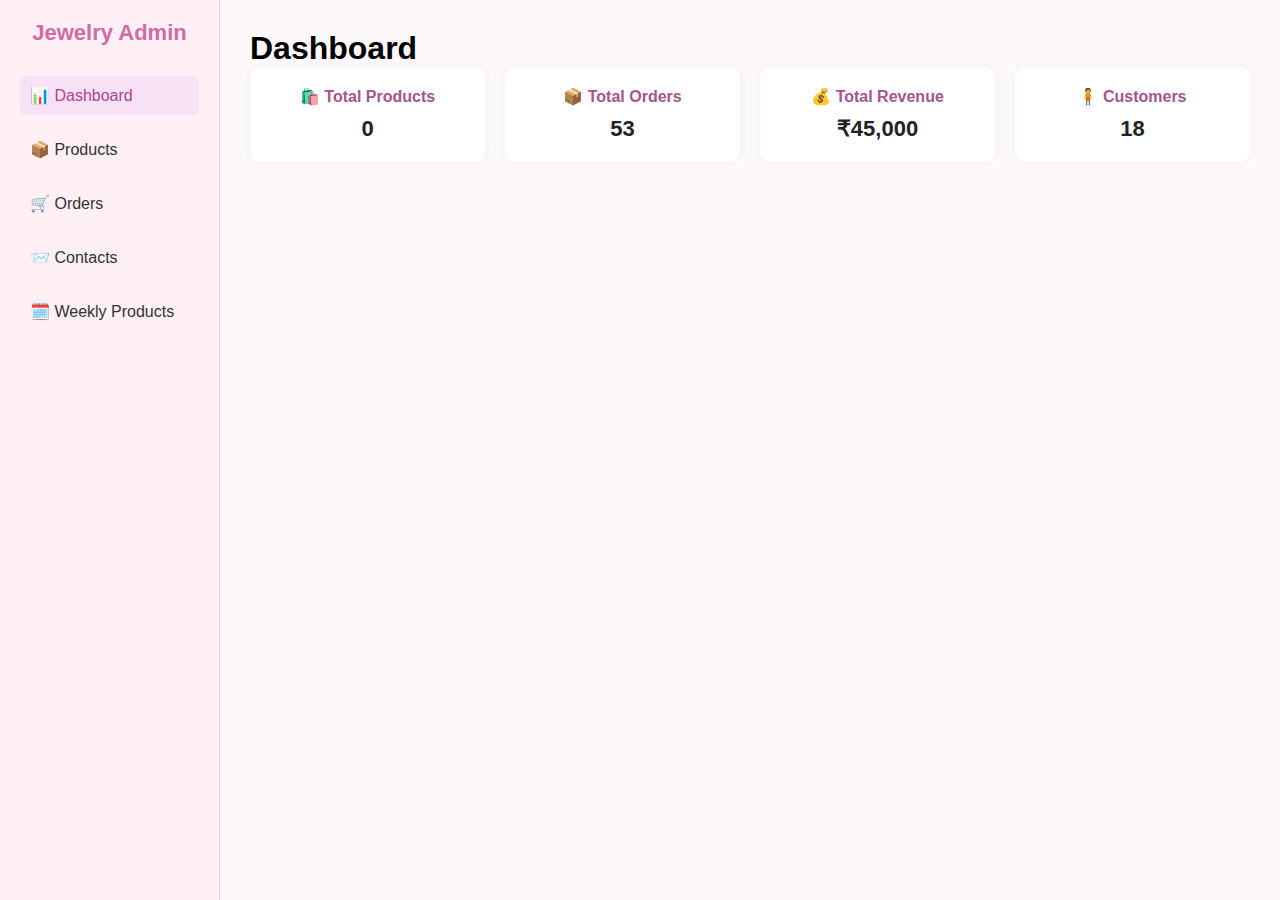
<file: Frontend/admin.html>
<!DOCTYPE html>
<html lang="en">
<head>
  <meta charset="UTF-8" />
  <meta name="viewport" content="width=device-width, initial-scale=1.0"/>
  <title>Jewelry Admin Panel</title>
    <link rel="stylesheet" href="admin.css" />

</head>
<body>
  <!-- Sidebar -->
  <div class="sidebar">
    <h2>Jewelry Admin</h2>
    <div class="nav-item active" data-section="dashboard">📊 Dashboard</div>
    <div class="nav-item" data-section="products">📦 Products</div>
    <div class="nav-item" data-section="orders">🛒 Orders</div>
    <div class="nav-item" data-section="contacts">📨 Contacts</div>
    <div class="nav-item" data-section="weekly-products">🗓️ Weekly Products</div>


  </div>

  <!-- Main Content -->
  <div class="main">
    
    <!-- Dashboard -->
    <div class="section active" id="dashboard">
      <h1>Dashboard</h1>
      <div class="cards">
        <div class="card">
          <h3>🛍️ Total Products</h3>
          <p id="total-products">0</p>
        </div>
        <div class="card">
          <h3>📦 Total Orders</h3>
          <p>53</p>
        </div>
        <div class="card">
          <h3>💰 Total Revenue</h3>
          <p>₹45,000</p>
        </div>
        <div class="card">
          <h3>🧍 Customers</h3>
          <p>18</p>
        </div>
      </div>
    </div>

    <!-- Products -->
    <div class="section" id="products">
      <h1>All Products</h1>
      <table id="product-table">
        <thead>
          <tr>
            <th>Title</th>
            <th>Price</th>
            <th>Category</th>
            <th>Image</th>
            <th>Description</th>

            <th>Edit</th>
            <th>Delete</th>
          </tr>
        </thead>
        <tbody>
          <!-- Products will be added here -->
        </tbody>
      </table>

      <h2>Add New Product</h2>
      <div id="product-form">
        <div class="form-group">
          <label>Title</label>
          <input type="text" id="title" />
        </div>
        <div class="form-group">
  <label>Description</label>
  <textarea id="description" rows="3"  placeholder="Enter product details"></textarea>
</div>

        <div class="form-group">
          <label>Price</label>
          <input type="number" id="price" />
        </div>
         <div class="form-group">
  <label>Original Price</label>
  <input type="number" id="original-price" />
</div>
        <div class="form-group">
          <label>Category</label>
          <select id="category">
            <option value="Ring">Rings</option>
            <option value="Necklace">Necklace</option>
            <option value="Earring">Earrings</option>
            <option value="Charm">Charm</option>
            <option value="Bracelet">Bracelet</option>

          </select>
        </div>
        <div class="form-group">
  <label>Select Image</label>
  <input type="file" id="imageFile" accept="image/*" multiple/>
</div>
 <div class="form-group">
          <label>Size</label>
          <select id="size" multiple>
            <option value="16">16</option>
            <option value="18">18</option>
            <option value="20">20</option>
             <option value="22">22</option>
             <option value="24">24</option>
          </select>
        </div>
<button onclick="addProductToDB()">Add Product</button>
      </div>
    </div>

   <!-- Orders -->
    <div class="section" id="orders">
      <h1>Customer Orders</h1>

      <!-- ✅ Filter Toolbar -->
      <!-- ✅ Filter Toolbar -->
      <div class="toolbar">
        <label for="status-filter"><strong>Filter by status:</strong></label>
        <select id="status-filter" onchange="fetchOrders(this.value)">
          <option value="">All</option>
          <option value="Pending">Pending</option>
          <option value="Shipped">Shipped</option>
        </select>
      </div>


      <table class="table">
        <thead>
          <tr>
            <th>Name</th>
            <th>Email</th>
            <th>Total</th>
            <th>Date</th>
            <th>Status</th>
            <th style="min-width:140px;">Actions</th>
          </tr>
        </thead>
        <tbody id="orders-body">
          <!-- Orders will be dynamically added here -->
        </tbody>
      </table>

      <!-- Order Details Section -->
      <div id="order-details" class="order-details" style="display: none;">
        <h3>Order Details</h3>
        <p id="shipping-info"></p>
        <ul id="items-list"></ul>
        <button id="mark-shipped-btn" class="btn success" style="display: none;">Mark as Shipped</button>
      </div>
    </div>
   <div class="section" id="contacts">
  <h1>Contact Submissions</h1>
  <table id="contact-table">
    <thead>
      <tr>
        <th>Full Name</th>
        <th>Email</th>
        <th>Interest</th>
        <th>Message</th>
        <th>Attachment</th>
              <th>Delete</th> <!-- 👈 ADD THIS LINE -->

        
      </tr>
    </thead>
    <tbody></tbody>
  </table>
</div>
<div class="section" id="weekly-products">
  <h1>Weekly Products</h1>
  <table id="weekly-product-table">
    <thead>
      <tr>
        <th>Name</th>
        <th>Price</th>
        <th>Image</th>
        <th>Delete</th>
      </tr>
    </thead>
    <tbody>
      <!-- Products will be added dynamically here -->
    </tbody>
  </table>
  <h2>Add Weekly Product</h2>
  <div class="form-group">
    <label>Name</label>
    <input type="text" id="weekly-name" />
  </div>
  <div class="form-group">
    <label>Price</label>
    <input type="number" id="weekly-price" />
  </div>
  <div class="form-group">
    <label>Image URL</label>
<input type="file" id="weekly-image" accept="image/*" />
  </div>
  <button onclick="addWeeklyProduct()">Add Weekly Product</button>
</div>


  </div>


 <script src="admin.js"></script>

</body>
</html>
</file>
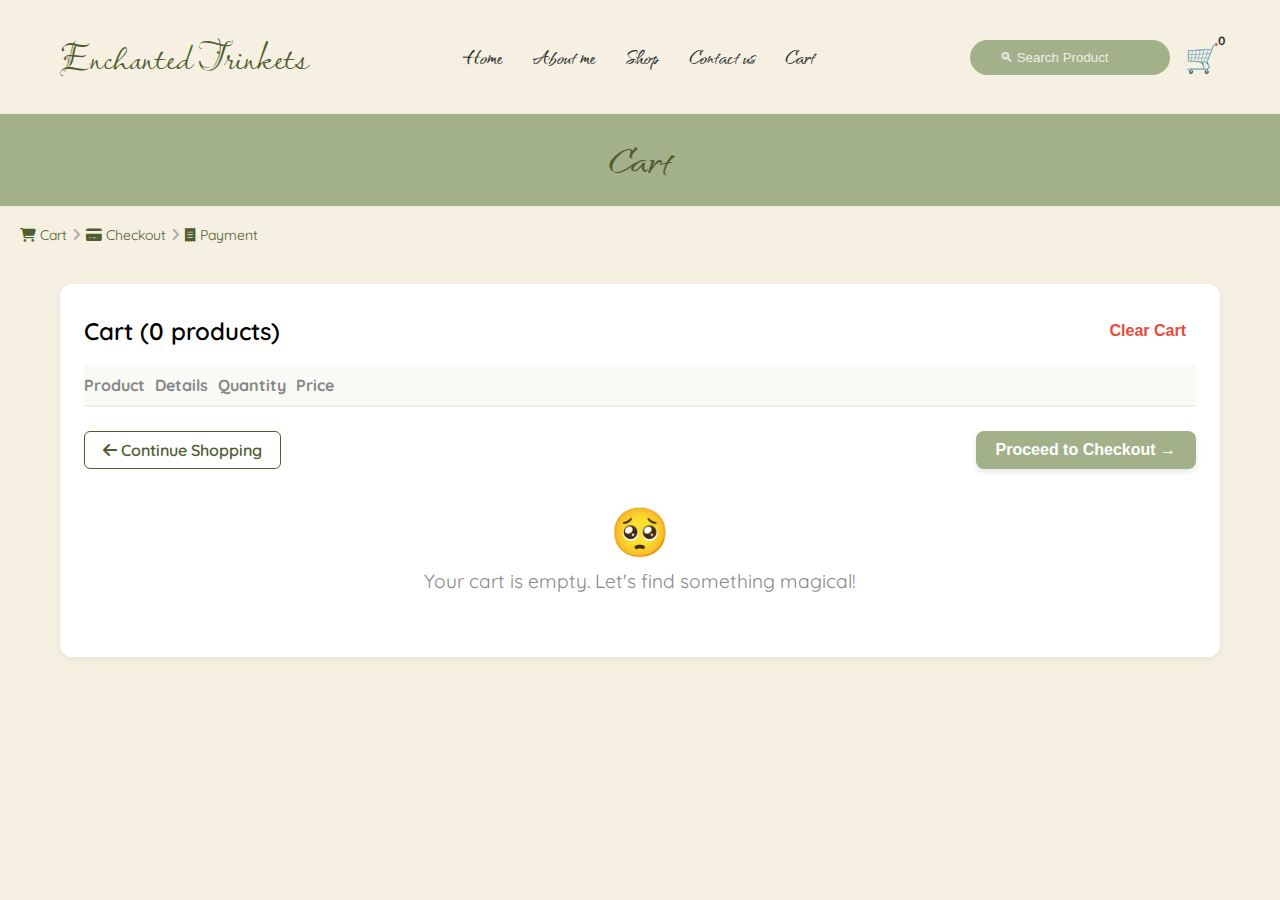
<file: Frontend/cart.html>
<!DOCTYPE html>
<html lang="en">

<head>
  <meta charset="UTF-8" />
  <meta name="viewport" content="width=device-width, initial-scale=1.0" />
  <title>Cart</title>

  <!-- ✅ Google Fonts -->
  <link rel="preconnect" href="https://fonts.googleapis.com" />
  <link rel="preconnect" href="https://fonts.gstatic.com" crossorigin />
  <link
    href="https://fonts.googleapis.com/css2?family=Italianno&family=Lavishly+Yours&family=Qwitcher+Grypen:wght@400;700&family=Quicksand&display=swap"
    rel="stylesheet" />

  <!-- ✅ Font Awesome Icons -->
  <link rel="stylesheet" href="https://cdnjs.cloudflare.com/ajax/libs/font-awesome/6.5.0/css/all.min.css" />

  <!-- ✅ Custom CSS for Cart Page -->
  <link rel="stylesheet" href="cart.css" />
</head>

<body>

  <!-- ✅ Navigation Bar -->
  <nav class="navbar">
    <div class="logo">Enchanted Trinkets</div>

    <ul class="nav-links">
      <li><a href="index.html#hero">Home</a></li>
      <li><a href="index.html#about-section">About me</a></li>
      <li><a href="index.html#shop">Shop</a></li>
      <li><a href="index.html#contact">Contact us</a></li>
      <li><a href="cart.html">Cart</a></li>
    </ul>

    <!-- ✅ Search and Cart Icon -->
    <div class="search">
      <input type="text" id="search-input" class="search-prod" placeholder="🔍︎ Search Product" />
      <div class="cart-icon">🛒<span class="cart-count">0</span></div>
    </div>
  </nav>

  <!-- ✅ Page Heading -->
  <div class="Weekly-texts-necklace">
    <h1>Cart</h1>
  </div>

  <!-- ✅ Breadcrumb Navigation -->
  <div class="breadcrumb">
    <a href="cart.html" class="step active"><i class="fas fa-shopping-cart"></i> Cart</a>
    <span class="step-sep"><i class="fas fa-angle-right"></i></span>

    <a href="#" class="step"><i class="fas fa-credit-card"></i> Checkout</a>
    <span class="step-sep"><i class="fas fa-angle-right"></i></span>

    <a href="#" class="step"><i class="fas fa-receipt"></i> Payment</a>
  </div>

  <!-- ✅ Main Cart Layout -->
  <main class="cart-main">
    <!-- 🛒 Cart Items Section -->
    <section class="cart-items">

      <!-- 🔰 Header: Title + Clear Cart Button -->
      <div class="cart-items-header">
        <h2>Cart (<span id="product-count">0</span> products)</h2>
        <button class="clear-cart">Clear Cart</button>
      </div>

      <!-- 📦 Cart Table Container (Items will be rendered dynamically via JS) -->
      <div class="cart-table">
        <div class="cart-row cart-row-head">
          <div class="product">Product</div>
          <div class="details">Details</div>
          <div class="quantity">Quantity</div>
          <div class="price">Price</div>
          <div></div>
        </div>
        <!-- ⚠️ Product rows will be injected here by JavaScript -->

        <!-- Example Cart Item
        <div class="cart-row">
          <div class="cart-img"><img src="images/Whimsy Wings.png" alt="Whimsi Wings"></div>
          <div class="cart-details">
            <div class="cart-title"><a href="/product/whimsi-wings" class="product-link" target="_blank">Whimsi Wings</a></div>
            <div class="cart-variant">Size: 18"</div>
          </div>
          <div class="cart-qty">
            <button class="qty-btn">-</button>
            <input type="number" value="1" min="1" max="10" readonly>
            <button class="qty-btn">+</button>
          </div>
          <div class="cart-price">Rs. 500</div>
          <div class="cart-remove" title="Remove" onclick="showRemoveToast(this)"><i class="fas fa-times"></i></div>
        </div>
        <div class="cart-row">
          <div class="cart-img"><img src="images/letter.png" alt="Letter"></div>
          <div class="cart-details">
            <div class="cart-title"><a href="/product/letter" class="product-link" target="_blank">Letter</a></div>
            <div class="cart-variant">Size: 16"</div>
          </div>
          <div class="cart-qty">
            <button class="qty-btn">-</button>
            <input type="number" value="1" min="1" max="10" readonly>
            <button class="qty-btn">+</button>
          </div>
          <div class="cart-price">Rs. 500</div>
          <div class="cart-remove" title="Remove" onclick="showRemoveToast(this)"><i class="fas fa-times"></i></div>
        </div> -->

      </div>

      <!-- 🔁 Continue Shopping / Checkout -->
      <div class="cart-actions">
        <a href="products.html" class="continue-shopping">
          <i class="fas fa-arrow-left"></i> Continue Shopping
        </a>

        <button class="checkout-btn">Proceed to Checkout &rarr;</button>
      </div>

      <!-- ⚠️ Message shown when cart is empty -->
      <div class="empty-cart-message" style="display:none; text-align:center; margin:2rem 0;">
        <div style="font-size:3rem;"> 🥺</div>
        <div style="font-size:1.2rem; margin-top:0.5rem;">Your cart is empty. Let's find something magical!</div>
      </div>
    </section>
  </main>

  <!-- ✅ Toast / Spinner (Optional Feedback Components) -->
  <div id="toast" class="toast" style="display:none;">Removed from Cart</div>
  <div id="spinner" class="spinner" style="display:none;"></div>



  <!-- ✅ JavaScript File for Cart Logic -->
  <script src="cart.js"></script>
  <script src="script.js"></script>

</body>

</html>
</file>
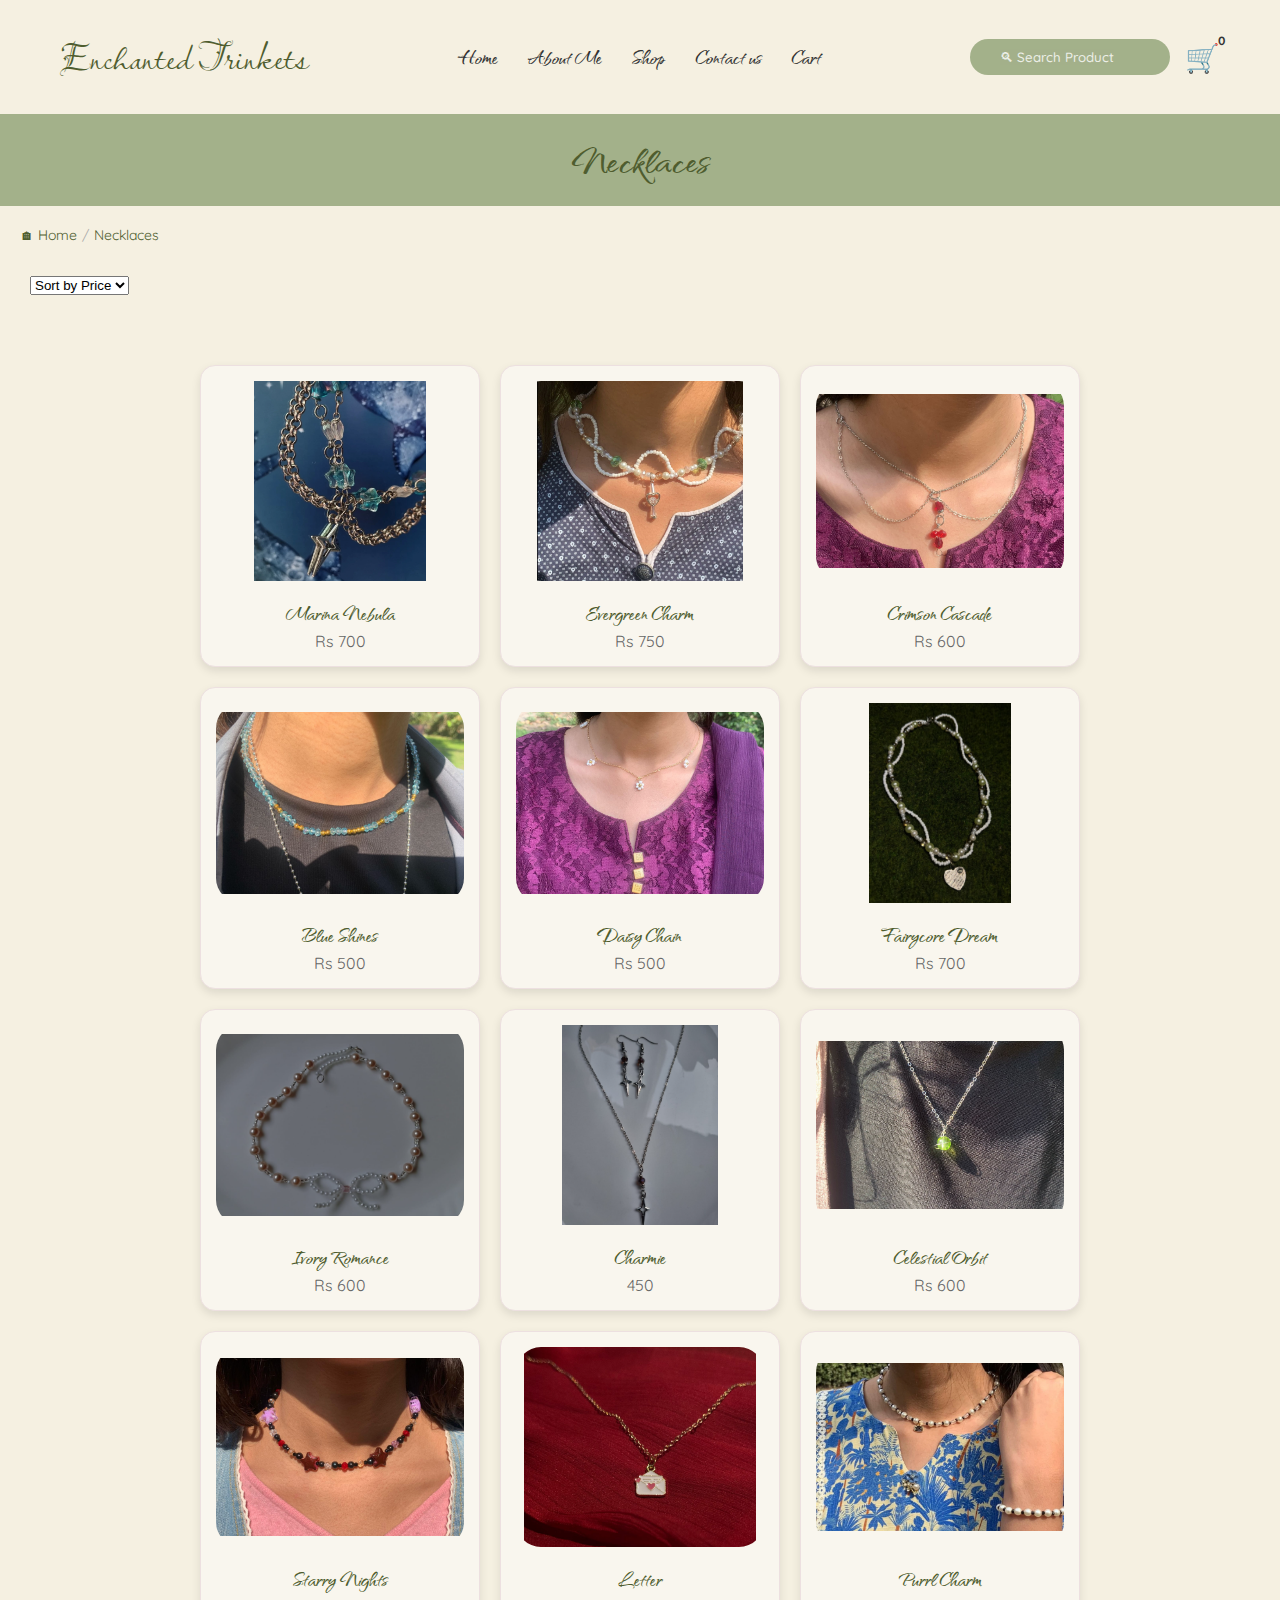
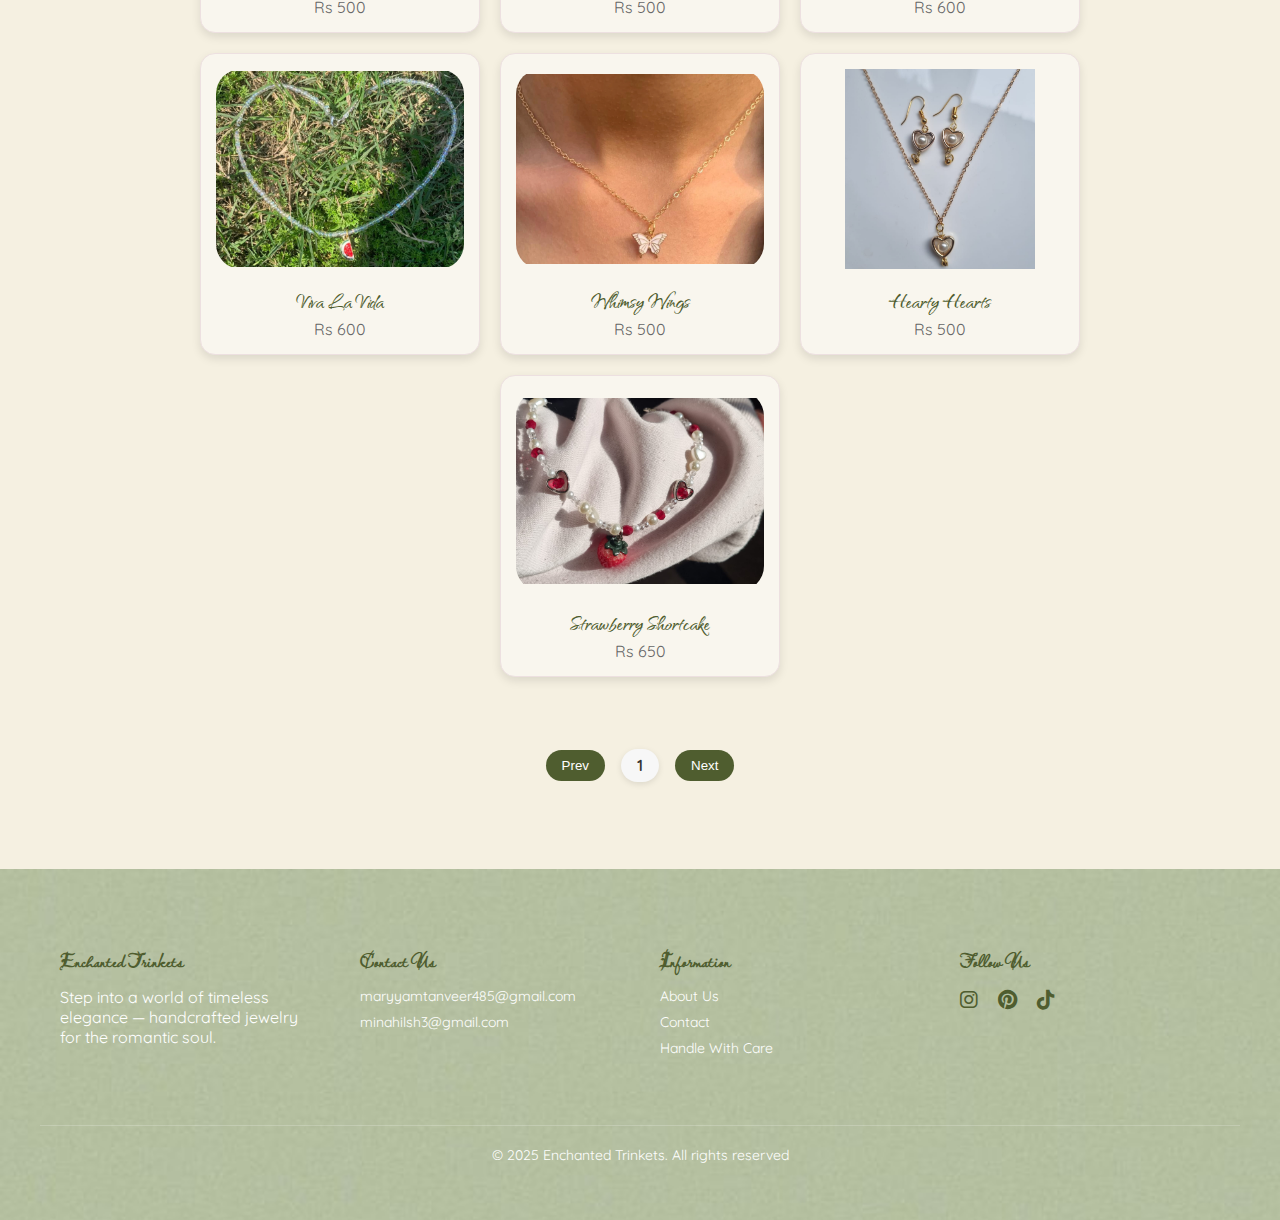
<file: Frontend/products.html>
<!DOCTYPE html>
<html lang="en">
<head>
  <!-- ✅ Meta & Title -->
  <meta charset="UTF-8">
  <meta name="viewport" content="width=device-width, initial-scale=1.0">
  <title>Products</title>

  <!-- ✅ External CSS -->
  <link rel="stylesheet" href="styles.css" />

  <!-- ✅ Google Fonts: Classy & clean combo -->
  <link rel="preconnect" href="https://fonts.googleapis.com">
  <link rel="preconnect" href="https://fonts.gstatic.com" crossorigin>
  <link href="https://fonts.googleapis.com/css2?family=Lavishly+Yours&display=swap" rel="stylesheet">
  <link href="https://fonts.googleapis.com/css2?family=Italianno&family=Lavishly+Yours&display=swap" rel="stylesheet">
  <link href="https://fonts.googleapis.com/css2?family=Italianno&family=Lavishly+Yours&family=Qwitcher+Grypen:wght@400;700&display=swap" rel="stylesheet">
  <link href="https://fonts.googleapis.com/css2?family=Quicksand&display=swap" rel="stylesheet">

  <!-- ✅ Font Awesome Icons -->
  <link rel="stylesheet" href="https://cdnjs.cloudflare.com/ajax/libs/font-awesome/6.5.0/css/all.min.css" />

</head>

<body>
  <!-- ✅ Navigation Bar -->
  <nav class="navbar">
    <div class="logo">Enchanted Trinkets</div>
    <ul class="nav-links">
      <li><a href="index.html">Home</a></li>
      <li><a href="index.html">About Me</a></li>
      <li><a href="index.html">Shop</a></li>
      <li><a href="index.html">Contact us</a></li>
      <li><a href="cart.html">Cart</a></li>
    </ul>

    <div class="search">
      <input type="text" id="search-input" class="search-prod" placeholder="🔍︎ Search Product" />
      <div class="cart-icon">
        🛒
        <span class="cart-count">0</span>
      </div>
    </div>
  </nav>

  <!-- ✅ Section Heading -->
  <div class="Weekly-texts-necklace">
    <h1>Necklaces</h1>
  </div>

  <!-- ✅ Breadcrumb Navigation -->
  <div class="breadcrumb">
    <a href="index.html">🏠︎ Home</a>
    <span>/</span>
    <a href="#" id="breadcrumb-cat">Necklaces</a>
  </div>





  <!-- ✅ Filter Dropdown -->
  <div class="filters">
    <select id="filter-category">
      <option value="all">Sort by Price</option>
      <option value="necklace" id="highToLow">high to low</option>
      <option value="earrings">low to high</option>
      <option value="newest">Newest First</option>
    </select>
  </div>





  <!-- ✅ Product Grid -->
  <div class="product-grid">

    <!-- ✅ Product Card 1 -->
    <div class="product-card">
      <a href="product.html?id=1">
        <img src="images/necklace-img.png" alt="Necklace" class="search-prod-img">
        <h3 class="search-prod-name">Marina Nebula</h3>
        <p class="search-prod-price">Rs 700</p>
      </a>
    </div>

    <!-- ✅ Product Card 2 -->
    <div class="product-card">
      <a href="product.html?id=2">
        <img src="images/neckpiece-img.png" alt="Necklace" class="search-prod-img">
        <h3 class="search-prod-name">Evergreen Charm</h3>
        <p class="search-prod-price">Rs 750</p>
      </a>
    </div>

    <!-- ✅ Product Cards 3–16 -->
    <!-- Repeat same structure with updated image, name, price, and id -->
    <div class="product-card">
      <a href="product.html?id=3">
        <img src="images/crimson-cascade.png" alt="Bracelet" class="search-prod-img">
        <h3 class="search-prod-name">Crimson Cascade</h3>
        <p class="search-prod-price">Rs 600</p>
      </a>
    </div>

    <div class="product-card">
      <a href="product.html?id=4">
        <img src="images/blue-shines.png" alt="Ring" class="search-prod-img">
        <h3 class="search-prod-name">Blue Shines</h3>
        <p class="search-prod-price">Rs 500</p>
      </a>
    </div>

    <div class="product-card">
      <a href="product.html?id=5">
        <img src="images/daisy-chain.png" alt="Earrings" class="search-prod-img">
        <h3 class="search-prod-name">Daisy Chain</h3>
        <p class="search-prod-price">Rs 500</p>
      </a>
    </div>

    <div class="product-card">
      <a href="product.html?id=6">
        <img src="images/fairycore-dream.png" alt="Necklace" class="search-prod-img">
        <h3 class="search-prod-name">Fairycore Dream</h3>
        <p class="search-prod-price">Rs 700</p>
      </a>
    </div>

    <div class="product-card">
      <a href="product.html?id=7">
        <img src="images/ivory-romance.png" alt="Bracelet" class="search-prod-img">
        <h3 class="search-prod-name">Ivory Romance</h3>
        <p class="search-prod-price">Rs 600</p>
      </a>
    </div>

    <div class="product-card">
      <a href="product.html?id=8">
        <img src="images/charmie.png" alt="Pendant" class="search-prod-img">
        <h3 class="search-prod-name">Charmie</h3>
        <p class="search-prod-price">450</p>
      </a>
    </div>

    <div class="product-card">
      <a href="product.html?id=9">
        <img src="images/celestial-orbit.png" alt="Anklet" class="search-prod-img">
        <h3 class="search-prod-name">Celestial Orbit</h3>
        <p class="search-prod-price">Rs 600</p>
      </a>
    </div>

    <div class="product-card">
      <a href="product.html?id=10">
        <img src="images/starry nights.png" alt="Anklet" class="search-prod-img">
        <h3 class="search-prod-name">Starry Nights</h3>
        <p class="search-prod-price">Rs 500</p>
      </a>
    </div>

    <div class="product-card">
      <a href="product.html?id=11">
        <img src="images/letter.png" alt="Anklet" class="search-prod-img">
        <h3 class="search-prod-name">Letter</h3>
        <p class="search-prod-price">Rs 500</p>
      </a>
    </div>

    <div class="product-card">
      <a href="product.html?id=12">
        <img src="images/purrl-charm.png" alt="Anklet" class="search-prod-img">
        <h3 class="search-prod-name">Purrl Charm</h3>
        <p class="search-prod-price">Rs 600</p>
      </a>
    </div>

    <div class="product-card">
      <a href="product.html?id=13">
        <img src="images/viva la vida.png" alt="Anklet" class="search-prod-img">
        <h3 class="search-prod-name">Viva La Vida</h3>
        <p class="search-prod-price">Rs 600</p>
      </a>
    </div>

    <div class="product-card">
      <a href="product.html?id=14">
        <img src="images/Whimsy Wings.png" alt="Anklet" class="search-prod-img">
        <h3 class="search-prod-name">Whimsy Wings</h3>
        <p class="search-prod-price">Rs 500</p>
      </a>
    </div>

    <div class="product-card">
      <a href="product.html?id=15">
        <img src="images/hearts.png" alt="Anklet" class="search-prod-img">
        <h3 class="search-prod-name">Hearty Hearts</h3>
        <p class="search-prod-price">Rs 500</p>
      </a>
    </div>

    <div class="product-card">
      <a href="product.html?id=16">
        <img src="images/strawberry-shortcake.png" alt="Necklace" class="search-prod-img">
        <h3 class="search-prod-name">Strawberry Shortcake</h3>
        <p class="search-prod-price">Rs 650</p>
      </a>
    </div>

  </div>

<!-- pagination -->
  <div id="pagination-controls">
  <button id="prev-btn">Prev</button>
  <span id="page-number">1</span>
  <button id="next-btn">Next</button>
</div>


  <!-- ✅ Footer Section -->
  <footer class="footer">
    <!-- About Footer -->
    <div class="footer-section">
      <h3>Enchanted Trinkets</h3>
      <p>
        Step into a world of timeless elegance — handcrafted jewelry for the
        romantic soul.
      </p>
    </div>

    <!-- Contact Footer -->
    <div class="footer-section">
      <h3>Contact Us</h3>
      <ul>
        <li><a href="mailto:maryyamtanveer485@gmail.com">maryyamtanveer485@gmail.com</a></li>
        <li><a href="mailto:minahilsh3@gmail.com">minahilsh3@gmail.com</a></li>
      </ul>
    </div>

    <!-- Info Footer -->
    <div class="footer-section">
      <h3>Information</h3>
      <ul>
        <li><a href="#about-section">About Us</a></li>
        <li><a href="#">Contact</a></li>
        <li><a href="#">Handle With Care</a></li>
      </ul>
    </div>

    <!-- Social Footer -->
    <div class="footer-section">
      <h3>Follow Us</h3>
      <div class="social-icons">
        <a href="https://www.instagram.com/enchantedd_trinketss" target="_blank">
          <i class="fab fa-instagram"></i>
        </a>
        <a href="https://www.pinterest.com/maryyamsheikh115/" target="_blank">
          <i class="fab fa-pinterest"></i>
        </a>
        <a href="https://www.tiktok.com/@enchantedd_trinketss/" target="_blank">
          <i class="fab fa-tiktok"></i>
        </a>
      </div>
    </div>

    <!-- Copyright -->
    <div class="copyright">
      <p>© 2025 Enchanted Trinkets. All rights reserved</p>
    </div>
  </footer>

  
  <script src="products.js"></script>
    <script src="script.js"></script>

</body>
</html>
</file>
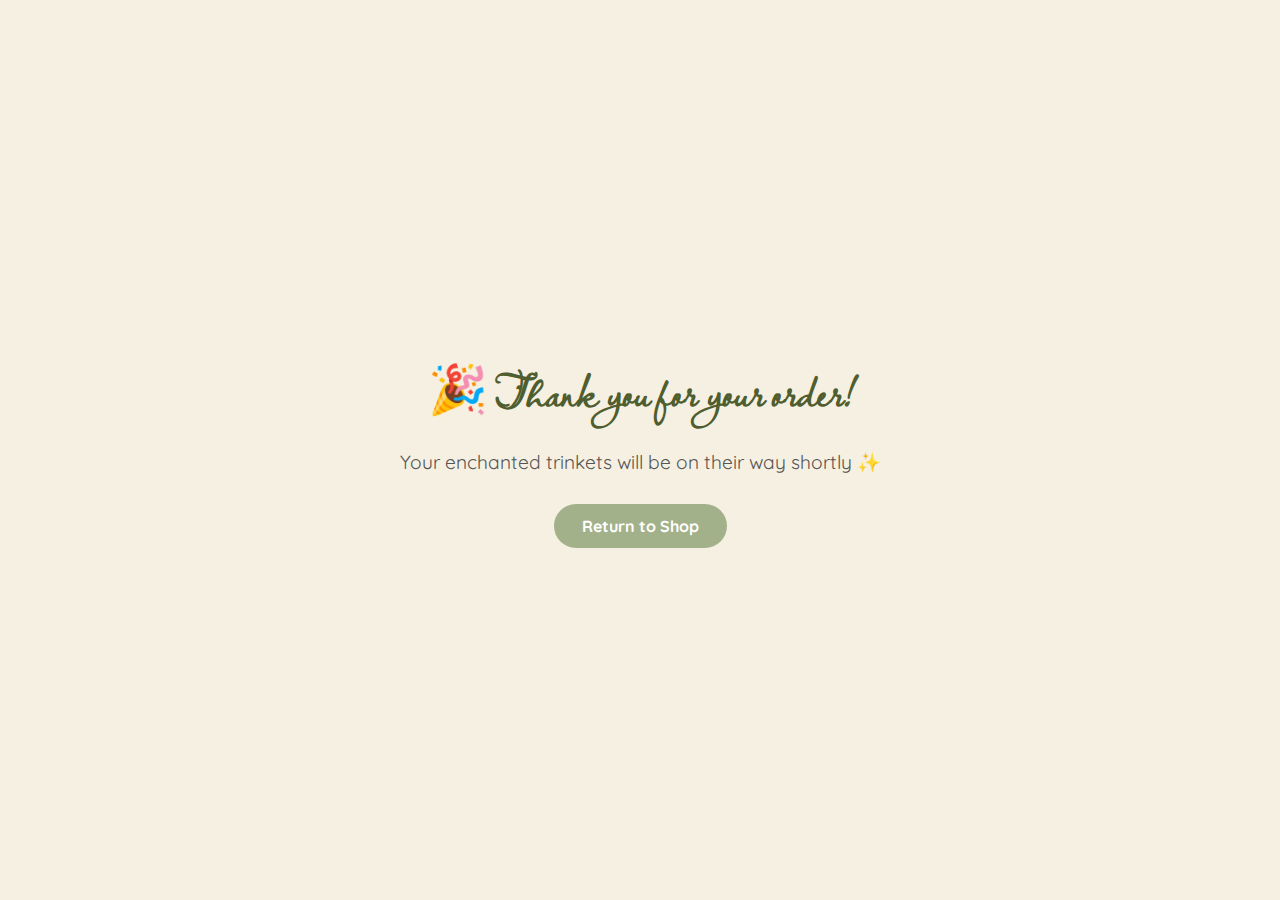
<file: Frontend/thankyou.html>
<!DOCTYPE html>
<html lang="en">
<head>
  <meta charset="UTF-8">
  <title>Thank You | Enchanted Trinkets</title>
  <link href="https://fonts.googleapis.com/css2?family=Quicksand&family=Lavishly+Yours&display=swap" rel="stylesheet">
  <style>
    * {
      margin: 0;
      padding: 0;
      box-sizing: border-box;
    }

    body {
      background-color: #f5f0e1;
      font-family: 'Quicksand', sans-serif;
      color: #333;
      display: flex;
      flex-direction: column;
      align-items: center;
      justify-content: center;
      min-height: 100vh;
      padding: 40px 20px;
      text-align: center;
    }

    h1 {
      font-family: 'Lavishly Yours', cursive;
      font-size: 3rem;
      color: #4F5D2F;
      margin-bottom: 20px;
    }

    p {
      font-size: 1.2rem;
      color: #555;
      margin-bottom: 30px;
    }

    a {
      text-decoration: none;
      font-weight: bold;
      font-size: 1rem;
      background-color: #a3b18a;
      color: white;
      padding: 12px 28px;
      border-radius: 25px;
      transition: background-color 0.3s ease;
    }

    a:hover {
      background-color: #7b9d5c;
    }

    @media (max-width: 600px) {
      h1 {
        font-size: 2.2rem;
      }

      p {
        font-size: 1rem;
      }

      a {
        font-size: 0.95rem;
        padding: 10px 20px;
      }
    }
  </style>
</head>
<body>
  <h1>🎉 Thank you for your order!</h1>
  <p>Your enchanted trinkets will be on their way shortly ✨</p>
  <a href="index.html">Return to Shop</a>
</body>
</html>
</file>
<file: Frontend/admin.css>
* {
      margin: 0;
      padding: 0;
      box-sizing: border-box;
      font-family: 'Segoe UI', sans-serif;
    }

    body {
      display: flex;
      min-height: 100vh;
      background-color: #fdf9fb;
    }

    /* Sidebar */
    .sidebar {
      width: 220px;
      background: #fff0f5;
      border-right: 1px solid #e4d2dc;
      padding: 20px;
      position: fixed;
      height: 100%;
    }

    .sidebar h2 {
      margin-bottom: 30px;
      color: #d16ba5;
      font-size: 22px;
      text-align: center;
    }

    .nav-item {
      margin-bottom: 15px;
      cursor: pointer;
      padding: 10px;
      border-radius: 6px;
      color: #333;
      transition: 0.3s;
    }

    .nav-item:hover, .nav-item.active {
      background: #f8e1f4;
      color: #a94494;
    }

    /* Main content */
    .main {
      margin-left: 220px;
      padding: 30px;
      flex: 1;
    }

    .section {
      display: none;
    }

    .section.active {
      display: block;
    }

    .cards {
      display: grid;
      grid-template-columns: repeat(auto-fit, minmax(200px, 1fr));
      gap: 20px;
    }

    .card {
      background: #fff;
      padding: 20px;
      border-radius: 10px;
      box-shadow: 0 0 10px rgba(0,0,0,0.05);
      text-align: center;
    }

    .card h3 {
      margin-bottom: 10px;
      font-size: 16px;
      color: #a5558c;
    }

    .card p {
      font-size: 22px;
      font-weight: bold;
      color: #222;
    }

    /* Table */
    table {
      width: 100%;
      border-collapse: collapse;
      margin-bottom: 30px;
    }

    th, td {
      padding: 10px;
      border: 1px solid #e2c4d2;
      text-align: left;
    }

    th {
      background: #fff3f7;
      color: #a94494;
    }

    /* Form */
    .form-group {
      margin-bottom: 15px;
    }

    .form-group label {
      display: block;
      margin-bottom: 5px;
      font-weight: bold;
    }

    .form-group input, .form-group select {
      width: 100%;
      padding: 8px;
      border: 1px solid #ccc;
      border-radius: 6px;
    }

    button {
      padding: 10px 20px;
      background: #d16ba5;
      color: #fff;
      border: none;
      border-radius: 6px;
      cursor: pointer;
    }

    button:hover {
      background: #b35394;
    }

  @media (max-width: 768px) {
  body {
    flex-direction: column;
  }

  .sidebar {
    width: 100%;
    height: auto;
    position: relative;
    display: flex;
    flex-direction: row;
    justify-content: space-around;
    border-right: none;
    border-bottom: 1px solid #e4d2dc;
    padding: 10px;
  }

  .sidebar h2 {
    display: none;
  }

  .main {
    margin-left: 0;
    margin-top: 10px;
    padding: 15px;
  }

  .cards {
    grid-template-columns: 1fr;
  }

  table, thead, tbody, th, td, tr {
    display: block;
    width: 100%;
  }

  thead {
    display: none;
  }

  tr {
    margin-bottom: 15px;
    border: 1px solid #e2c4d2;
    border-radius: 8px;
    background: #fff;
    padding: 10px;
  }

  td {
    position: relative;
    padding-left: 50%;
    font-size: 14px;
    border: none;
    border-bottom: 1px solid #eee;
  }

  td::before {
    position: absolute;
    top: 10px;
    left: 10px;
    width: 45%;
    padding-right: 10px;
    white-space: nowrap;
    font-weight: bold;
    color: #a94494;
  }

  td:nth-of-type(1)::before { content: "Title"; }
  td:nth-of-type(2)::before { content: "Price"; }
  td:nth-of-type(3)::before { content: "Category"; }
  td:nth-of-type(4)::before { content: "Image"; }
  td:nth-of-type(5)::before { content: "Edit"; }
  td:nth-of-type(6)::before { content: "Delete"; }

  .form-group input,
  .form-group select {
    font-size: 14px;
  }

  button {
    width: 100%;
    margin-top: 10px;
  }
}
@media (max-width: 768px) {
  /* Sidebar tweaks */
  .sidebar {
    flex-wrap: wrap;
    padding: 10px 5px;
    gap: 10px;
  }

  .nav-item {
    flex: 1 1 45%;
    text-align: center;
    font-size: 14px;
    padding: 8px;
  }

  /* Main container adjustments */
  .main {
    padding: 10px;
  }

  /* Responsive form fields */
  .form-group input,
  .form-group select,
  .form-group textarea {
    font-size: 14px;
    padding: 6px;
  }

  /* Section titles */
  .section h1,
  .section h2 {
    font-size: 18px;
    margin-bottom: 10px;
  }

  /* Scrollable tables instead of block layout */
  table {
    display: block;
    overflow-x: auto;
    white-space: nowrap;
  }

  thead {
    display: table-header-group;
  }

  tr {
    display: table-row;
    border: none;
    background: transparent;
  }

  td, th {
    display: table-cell;
    padding: 8px;
    font-size: 14px;
  }

  td::before {
    display: none;
  }

  /* Buttons */
  button {
    font-size: 14px;
    padding: 10px 12px;
    width: 100%;
    margin-top: 8px;
  }

  /* Weekly products inputs spacing */
  #weekly-products .form-group {
    margin-bottom: 10px;
  }

  .cards {
    grid-template-columns: 1fr;
    gap: 15px;
  }

  .card h3 {
    font-size: 14px;
  }

  .card p {
    font-size: 18px;
  }

  .toolbar {
    flex-direction: column;
    align-items: flex-start;
    gap: 5px;
  }
}
</file>
<file: Frontend/styles.css>
* {
  margin: 0;
  padding: 0;
  box-sizing: border-box;
}

/* ✅ Base font setup */
body {
  font-family: 'Quicksand', sans-serif;
  background-color: #f5f0e1;
  /* Soft cream tone */
}

html{
  scroll-behavior: smooth;
}

/* ✅ Navbar styling */
nav {
  display: flex;
  justify-content: space-between;
  align-items: center;
  padding: 25px 60px;
  /* //When two values are specified, the first padding applies to the top and bottom, the second to the left and right. */
  background-color: #f5f0e1;
  /* Light soft beige */
}
.navbar{

display: flex;
    align-items: center;
    position: sticky;
    top: 0;
   z-index: 100;
}
.logo {
  font-family: 'Lavishly Yours', cursive;
  font-size: 40px;
  /* increase to make it feel fancy */
  color: #4F5D2F;
  /* dark sage green */
}


/* ✅ Nav links */
.nav-links {
  display: flex;
  gap: 30px;
  list-style: none;
  font-family: "Qwitcher Grypen", cursive;
  font-weight: 700;
  font-style: normal;
  font-size: x-large;
}

.nav-links a {
  text-decoration: none;
  color: #333;
  font-weight: 600;
  transition: color 0.3s ease;
}

.nav-links a:hover {
  color: #7b9d5c;
  /* Soft green hover */
}

.search {
  display: flex;
  align-items: center;
  gap: 15px;
}

/* ✅ Search box */
.search-prod {
  font-family: 'Quicksand', sans-serif;
  background-color: #a3b18a;
  color: white;
  padding: 10px 30px;
  border-radius: 20px;
  font-weight: 500;
  border: none;
  outline: none;
  cursor: text;
  /* ✅ Correct for input */
  transition: background-color 0.3s ease;
  width: 200px;
}

.search-prod::placeholder {
  color: white;
  opacity: 0.8;
}

#suggestions-list {
  list-style: none;
  padding: 0;
  margin: 0;
  border: 1px solid #ccc;
  max-width: 200px;
  background: #fff;
  position: absolute;
  z-index: 1000;
  display: none;
}

#suggestions-list li {
  padding: 8px 12px;
  cursor: pointer;
}

#suggestions-list li:hover {
  background-color: #f0f0f0;
}

.cart-icon {
  position: relative;
  font-size: 28px;
  cursor: pointer;
}

.cart-count {
  position: absolute;
  top: -8px;
  right: -10px;

  color: #333;
  font-size: 12px;
  width: 18px;
  height: 18px;
  border-radius: 50%;
  text-align: center;
  line-height: 18px;
  font-weight: bold;
}

section {
  height: 60vh;
  /* 60% of the viewport height */
  background-image: url("images/first.jpg");
  background-size: cover;
  background-position: center;
  background-repeat: no-repeat;
  display: flex;
  /* optional: centers content inside */
  align-items: center;
  padding: 40px 60px;
  color: white;
  /* depends on your image */
}



.hero h1 {
  font-family: 'Lavishly Yours', cursive;
  font-size: 40px;
  /* increase to make it feel fancy */

}

.hero {
  font-family: 'Quicksand', sans-serif;
  color: white;
  /* dark sage green */
}




.about {
  display: flex;
  justify-content: space-between;
  align-items: center;
  padding: 60px 80px;
  background-color: #f5f0e1;
  gap: 40px;
  flex-wrap: wrap;
}

/* Let about-text dominate space visually */
.about-text {
  flex: 3;
  max-width: 700px;
  font-family: 'Quicksand', sans-serif;
  color: #4F5D2F;
  text-align: left;
}

.about-text h1 {
  font-family: 'Lavishly Yours', cursive;
  font-size: 48px;
  margin-bottom: 20px;
}

.about-text p {
  font-size: 18px;
  line-height: 1.8;
}

/* Polaroids should just hug the corner */
.polaroid-stack {
  flex: 1;
  max-width: 300px;
  display: flex;
  justify-content: flex-end;
  align-items: center;
  gap: 15px;
  padding-left: 10px;
  margin-left: auto;
}

.photo {
  width: 150px;
  height: auto;
  transition: transform 0.3s ease;
  box-shadow: 0 10px 20px rgba(0, 0, 0, 0.15);
  border-radius: 10px;
}

.rotate-left {
  transform: rotate(-5deg);
}

.rotate-right {
  transform: rotate(5deg);
}

.center-photo {
  transform: rotate(0deg);
}





/* -------------------SHOP------------------------- */
.container {
  background-color: #f5f0e1;
  /* Light soft beige */
}

.heading {
  display: flex;
  justify-content: center;
  align-items: center;
  font-family: 'Lavishly Yours', cursive;
  font-size: 30px;
  /* reduced from 24px */
  color: #4F5D2F;
  letter-spacing: 3px;
  /* slightly reduced */
  margin-top: 14px;
  /* reduced */
}

/* OUTER CARD (border effect) */
.service-outer {
  position: relative;
  
  display: flex;
  flex-direction: column;
  align-items: center;
  padding-top: 20px;
  /* reduced */
  border-radius: 12px;
  /* slightly reduced */
  margin-bottom: 0;
  transition: all 0.3s ease;
  box-shadow: 0 3px 5px rgba(0, 0, 0, 0.09);
  /* slightly reduced */
}

.service-outer:hover {
  transform: translateY(-7px);
  /* reduced */
  box-shadow: 0 6px 12px rgba(0, 0, 0, 0.16);
  /* slightly reduced */
}

/* TITLE BAR */
.service-title {
  position: absolute;
  top: 7px;
  /* reduced */
  left: 50%;
  transform: translateX(-50%);
  width: 105%;
  /* reduced from 120% */
  padding: 4px 0 3px 0;
  /* reduced */
  font-size: 1.5rem;
  /* reduced from 2.4rem */
  font-family: 'Lavishly Yours', cursive;
  font-weight: bold;
  letter-spacing: 0.5px;
  /* slightly reduced */
  text-align: center;
  z-index: 2;
  border-radius: 6px 6px 0 0;
  /* slightly reduced */
  box-shadow: 0 1px 5px rgba(0, 0, 0, 0.03);
  /* slightly reduced */
  background: #e0dfdc;
  color: #4F5D2F;
}

.service-title a {
  text-decoration: none;
  /* removes underline */
  color: #4F5D2F;
  /* change this to match your theme */
  font-weight: 600;
  /* optional: make it bold */
}

.card1-outer {
  background: #F9F6EE;
}

.card2-outer {
  background: #F9F6EE;
}

.card3-outer {
  background: #F9F6EE;
}

.card4-outer {
  background: #F9F6EE;
}

.card5-outer {
  background: #F9F6EE;
}

/* INNER CARD */
.service-card {
  width: 200px;
  /* reduced from 320px */
  min-height: 270px;
  /* reduced from 440px */
  border-radius: 0 0 10px 10px;
  /* slightly reduced */
  display: flex;
  flex-direction: column;
  align-items: center;
  margin-top: 32px;
  /* reduced */
  position: relative;
  z-index: 1;
  padding-bottom: 14px;
  /* reduced */
  overflow: hidden;
}

.services {
  margin-top: 30px;
  /* reduced */
  display: flex;
  flex-wrap: wrap;
  align-items: flex-start;
  justify-content: center;
  gap: 32px;
  /* reduced from 80px */
}

.service-card img {
  width: 90%;
  height: 250px;
  /* reduced from 400px */
  object-fit: cover;
  border-radius: 10px;
  /* slightly reduced */
  margin-top: 18px;
  /* reduced */
  margin-bottom: 10px;
  /* reduced */
  box-shadow: 0 1px 7px rgba(0, 0, 0, 0.06);
  /* slightly reduced */
}

.overlay {
  position: absolute;
  bottom: 0;
  background: rgba(0, 0, 0, 0.6);
  color: #fff;
  font-weight: bolder;
  width: 100%;
  height: 100%;
  opacity: 0;
  display: flex;
  justify-content: center;
  align-items: center;
  transition: 0.3s ease;
}
.overlay p a{
  /* font-family: "Qwitcher Grypen", cursive; */
  text-decoration: none;
  color: white;
}

.service-outer:hover .overlay {
  opacity: 1;
}

.prod1 a {
  text-decoration: none;   /* removes underline */
  color: inherit;          /* makes link text same as surrounding text */
  display: block;          /* makes the whole link behave like a block */
}

.prod1 a p {
  margin: 0;               /* optional: reset default paragraph spacing */
}


@media (max-width: 1100px) {
  .services {
    gap: 18px;
  }

  .service-card {
    width: 140px;
    min-height: 160px;
  }
}

@media (max-width: 800px) {
  .services {
justify-content: center;    
    gap: 18px;
  }
  .service-outer{
            height: 250px;
        flex: 0 1 calc(50% - 12px);
        max-width: 180px;
        padding: 10px;
    }
  }


@media (max-width: 2000px) {
  .service-outer {
    flex: 0 1 18%;
    max-width: 220px;
    min-width: 140px;
  }
}

/* --------------------------------------Weekly product----------------------------------- */

.weekly-products {
  display: flex;
  flex-wrap: wrap;
  justify-content: center;
  align-items: flex-start;
  background-color: #f5f0e1;
  padding: 40px 20px;
  gap: 20px;
  max-width: 1200px;
  /* add this */
  margin: 0 auto;
  /* center it horizontally */
}

.prod1 {
  flex: 0 1 calc(33.33% - 20px);
  max-width: 250px;
  background-color: #F9F6EE;
  padding: 15px;
  border: 1px solid #ede0e0;
  border-radius: 15px;
  box-shadow: 0 4px 10px rgba(0, 0, 0, 0.1);
  text-align: center;
  display: flex;
  flex-direction: column;
  justify-content: space-between;
  transition: transform 0.2s ease;
}


.prod1:hover {
  transform: scale(1.02);
}

.prod1-img {
  width: 100%;
  height: 200px;
  object-fit: contain;
  border-radius: 25px;
  margin-bottom: 10px;


}

.prod-name {
  font-family: "Qwitcher Grypen", cursive;
  font-weight: 700;
  font-size: 24px;
  color: #4F5D2F;
  margin: 5px 0;
}

.prod-price {
  font-family: 'Quicksand', sans-serif;
  font-size: 16px;
  color: #666;
}

.Weekly-text {
  display: flex;
  justify-content: center;
  align-items: center;
  padding-top: 50px;
  font-family: "Qwitcher Grypen", cursive;
  font-weight: 700;
  font-size: 24px;
  color: #4F5D2F;
}


/* -------------Feedback--------------------*/
.feedback-section {
  margin: 30px 0;
  /* reduced from 80px 0 */
  text-align: center;
}

.feedback-heading {
  font-family: 'Lavishly Yours', cursive;
  font-size: 2rem;
  /* reduced from 80px */
  font-weight: bolder;
  color: #4F5D2F;
  margin-bottom: 18px;
  /* reduced from 40px */
}
.feedback-slider-wrapper {
  overflow: hidden;
  position: relative;
  width: 100%;
}

.feedback-cards {
  display: flex;
  justify-content: center;
  gap: 71px;
  /* reduced from 100px */
  flex-wrap: wrap;
  animation: float 3s ease-in-out infinite;
}

.feedback-card {
  position: relative;
  background: #fff;
  border-radius: 14px;
  /* reduced from 24px */
  box-shadow: 0 4px 12px rgba(0, 0, 0, 0.10);
  /* slightly reduced */
  width: 160px;
  /* reduced from 339px */
  padding: 24px 10px 16px 10px;
  /* reduced */
  margin-top: 18px;
  /* reduced from 40px */
  z-index: auto;
  text-align: center;
  overflow: visible;
  height: 170px;
  /* reduced from 373px */
  margin-right: 12px;
  /* reduced from 50px */
}

@keyframes float {

  0%,
  100% {
    transform: translateY(0px);
  }

  50% {
    transform: translateY(-5px);
    /* reduced */
  }
}

.feedback-bg-shape {
  position: absolute;
  top: 10px;
  /* reduced from 30px */
  left: 50%;
  transform: translateX(-50%) rotate(-8deg);
  width: 181px;
  /* reduced from 400px */
  height: 149px;
  /* reduced from 320px */
  background: #96a771;
  border-radius: 18px;
  /* reduced from 32px */
  z-index: -1;
}

.feedback-avatar {
  position: absolute;
  top: -22px;
  /* reduced from -40px */
  left: 50%;
  transform: translateX(-50%);
  width: 36px;
  /* reduced from 80px */
  height: 36px;
  /* reduced from 80px */
  border-radius: 50%;
  border: 3px solid #fff;
  /* reduced */
  object-fit: cover;
  box-shadow: 0 1px 5px rgba(0, 0, 0, 0.10);
  /* reduced */
  z-index: 3;
  background-size: cover;
  background-position: center;
}

.feedback-name {
  margin-top: 18px;
  /* reduced from 50px */
  font-size: 1rem;
  /* reduced from 2rem */
  font-weight: bold;
  color: #4F5D2F;
}

.feedback-role {
  font-size: 0.8rem;
  /* reduced from 1.5rem */
  color: #a3a3a3;
  margin-bottom: 6px;
  /* reduced from 12px */
}

.feedback-text {
  font-size: 0.9rem;
  /* reduced from 1.7rem */
  color: #444;
  margin-top: 4px;
  /* reduced from 8px */
}

.feedback-badge {
  position: absolute;
  top: -14px;
  /* reduced from -28px */
  left: 50%;
  transform: translateX(-50%);
  background: #fff;
  color: #4F5D2F;
  border-radius: 50%;
  width: 24px;
  /* reduced from 56px */
  height: 24px;
  /* reduced from 56px */
  display: flex;
  flex-direction: column;
  align-items: center;
  justify-content: center;
  font-size: 0.7rem;
  /* reduced from 1rem */
  font-weight: bold;
  box-shadow: 0 1px 4px rgba(0, 0, 0, 0.08);
  /* reduced */
  z-index: 2;
}


/* CONTACT US */

.Contact-text {
  display: flex;
  justify-content: center;
  align-items: center;
  padding-top: 50px;
  font-family: "Qwitcher Grypen", cursive;
  font-weight: 700;
  font-size: 24px;
  color: #4F5D2F;
}

.split-container {
  display: flex;
  align-items: center;
  justify-content: center;
  margin-top: 30px;
}

.left-info {
  flex: 1.1;
  display: flex;
  align-items: center;
  justify-content: center;
  padding-right: 3vw;
}

.branding {
  width: 500px;
  border-radius: 18px;
  padding: 38px 32px 32px 38px;
  margin: 40px 0;
}

.subtitle {
  font-family: "Qwitcher Grypen", cursive;
  font-size: 1.5rem;
  /* increase to make it feel fancy */
  color: #4F5D2F;
  letter-spacing: 1.5px;
  font-weight: 700;
  margin-bottom: 10px;
}

.branding h1 {
  font-family: 'Playfair Display', serif;
  font-size: 2.1rem;
  color: #2d2a32;
  margin: 0 0 12px 0;
  font-weight: 700;
  line-height: 1.2;
}

.branding .highlight {
  color: #4F5D2F;
  font-family: "Qwitcher Grypen", cursive;
  font-weight: bolder;
}

.branding .desc {
  color: #6d6a7c;
  font-size: 1.05rem;
  margin-bottom: 28px;
}

.contact-details {
  margin-top: 18px;
}

.contact-row {
  margin-bottom: 14px;
  font-size: 1rem;
  color: #3d3a40;
  /* display: flex; */
  align-items: flex-start;
  gap: 10px;
  flex-direction: column;
}

.contact-row .icon {
  font-size: 1.2em;
  margin-right: 6px;
}

.contact-value {
  color: #4F5D2F;
  font-weight: 700;
  font-size: 1.05em;
  margin-left: 2px;
}

.right-form {
  flex: 1;
  display: flex;
  align-items: center;
  justify-content: flex-start;
  margin-right: 20px;
}

.contact-form {
  width: 100%;
  max-width: 500px;
  background: #F9F6EE;
  border-radius: 18px;
  box-shadow: 0 4px 32px rgba(44, 44, 84, 0.10);
  padding: 36px 30px 28px 30px;
  margin: 0 auto;
  display: flex;
  flex-direction: column;
  align-items: center;
}

.contact-form h2 {
  font-family: 'Playfair Display', serif;
  color: #2d2a32;
  font-size: 1.5rem;
  text-align: center;
  margin-bottom: 22px;
  font-weight: 700;
  width: 100%;
}

.form-group {
  margin-bottom: 18px;
  width: 100%;
  display: flex;
  flex-direction: column;
  align-items: center;
}

.form-group label {
  display: block;
  margin-bottom: 6px;
  color: #3d3a40;
  font-weight: 600;
  font-family: 'Lato', Arial, sans-serif;
  text-align: left;
  width: 100%;
}

.form-group .required {
  color: #4F5D2F;
  margin-left: 2px;
}

.contact-form input[type="text"],
.contact-form input[type="email"],
.contact-form input[type="tel"],
.contact-form input[type="file"],
.contact-form select,
.contact-form textarea {
  width: 100%;
  max-width: 420px;
  margin: 0 auto;
  padding: 10px 12px;
  border: 1.5px solid #e7e3d8;
  border-radius: 7px;
  font-size: 1rem;
  background: #faf9f6;
  font-family: 'Lato', Arial, sans-serif;
  transition: border 0.2s;
  display: block;
}

.contact-form input[type="file"] {
  padding: 6px 0;
  background: none;
}

.contact-form input:focus,
.contact-form select:focus,
.contact-form textarea:focus {
  border-color: #4F5D2F;
  outline: none;
}

.contact-form textarea {
  min-height: 90px;
  resize: vertical;
}

.submit-btn {
  width: 100%;
  max-width: 420px;
  margin: 0 auto;
  background: #96a771;
  color: #fff;
  border: none;
  padding: 13px 0;
  border-radius: 7px;
  font-size: 1.13rem;
  font-family: 'Lato', Arial, sans-serif;
  font-weight: 700;
  cursor: pointer;
  box-shadow: 0 2px 12px rgba(191, 164, 109, 0.10);
  margin-top: 8px;
  letter-spacing: 0.5px;
  display: flex;
  align-items: center;
  justify-content: center;
  gap: 7px;
  transition: background 0.2s, box-shadow 0.2s;
}

.submit-btn:hover {
  background: #4F5D2F;
  box-shadow: 0 4px 18px rgba(191, 164, 109, 0.18);
}

@media (max-width: 900px) {
  .split-container {
    flex-direction: column;
    align-items: stretch;
    margin-top: 10px;
  }

  .left-info,
  .right-form {
    justify-content: center;
    align-items: center;
    text-align: center;
    margin: 0;
    padding: 0;
margin-left: 15px;
        margin-right: 15px;
  }

  .branding,
  .contact-form {
    width: 95vw;
    max-width: 98vw;
    margin: 18px auto;
    border-radius: 12px;
    padding: 18px 8px;
  }

  .Contact-text h1 {
    text-align: center;
  }
}

@media (max-width: 600px) {
  .split-container {
    margin-top: 0;
    padding: 0;
  }

  .branding,
  .contact-form {
    width: 99vw;
    max-width: 99vw;
    padding: 10px 2vw;
    border-radius: 8px;
  }

  .branding h1 {
    font-size: 1.1rem;
    text-align: center;
  }

  .subtitle {
    font-size: 1.1rem;
    text-align: center;
  }

  .branding .desc {
    font-size: 0.95rem;
    text-align: center;
  }

  .contact-form h2 {
    font-size: 1.1rem;
    text-align: center;
  }

  .form-group label {
    font-size: 0.98rem;
    text-align: left;
  }

  .contact-form input[type="text"],
  .contact-form input[type="email"],
  .contact-form input[type="tel"],
  .contact-form input[type="file"],
  .contact-form select,
  .contact-form textarea {
    font-size: 1rem;
    max-width: 100vw;
    min-width: 0;
    padding: 10px 8px;
  }

  .submit-btn {
    font-size: 1rem;
    max-width: 100vw;
    padding: 12px 0;
  }
}

@media (max-width: 400px) {

  .branding,
  .contact-form {
    padding: 4px 1vw;
    border-radius: 5px;
  }

  .branding h1,
  .contact-form h2 {
    font-size: 0.95rem;
  }

  .submit-btn {
    font-size: 0.95rem;
    padding: 10px 0;
  }
}

footer {
  background-color: #4F5D2F;
  background-image: url("images/footer-img.jpg");
  background-size: cover;
  background-position: top center;

  margin-top: 87px;
  display: flex;
  flex-wrap: wrap;
  /* ✅ allow wrap for responsiveness */
  justify-content: space-around;
  align-items: flex-start;
  padding: 56px 40px;
  color: #fff;
}

.footer-section {
  flex: 1 1 200px;
  /* responsive sizing */
  margin: 20px;
}

.footer-section h3 {
  font-size: 20px;
  margin-bottom: 10px;
  font-family: 'Lavishly Yours', cursive;
  color: #4F5D2F;
  ;
}

.footer-section ul {
  list-style: none;
  padding: 0;
  margin: 0;
}

.footer-section li {
  margin-bottom: 8px;
  font-size: 14px;
  font-family: 'Quicksand', sans-serif;
}

.footer-section a {
  color: white;
  text-decoration: none;
}

.footer-section a:hover {
  text-decoration: underline;
  color: #a3b18a;
}

.social-icons a {
  font-size: 20px;
  margin-right: 15px;
  color: #4F5D2F;

  transition: color 0.3s ease;
}

.social-icons a:hover {
  color: #fff;
}

.copyright {
  flex-basis: 100%;
  /* ✅ Take full width */
  text-align: center;
  margin-top: 40px;
  font-size: 14px;
  color: white;
  border-top: 1px solid rgba(255, 255, 255, 0.2);
  padding-top: 20px;
}



.product-grid {
  display: flex;
  flex-wrap: wrap;
  justify-content: center;
  align-items: flex-start;
  background-color: #f5f0e1;
  padding: 40px 20px;
  gap: 20px;
  max-width: 1200px;
  margin: 0 auto;
}


.product-card {
  flex: 1 1 280px;
  max-width: 280px;

  background-color: #F9F6EE;
  padding: 15px;
  border: 1px solid #ede0e0;
  border-radius: 15px;
  box-shadow: 0 4px 10px rgba(0, 0, 0, 0.1);
  text-align: center;
  display: flex;
  flex-direction: column;
  justify-content: space-between;
  transition: transform 0.2s ease;
}

.product-card a {
  text-decoration: none;
  color: inherit;
  display: block;
}


.product-card:hover {
  transform: scale(1.02);
}

.search-prod-img {
  width: 100%;
  height: 200px;
  object-fit: contain;
  border-radius: 25px;
  margin-bottom: 10px;
}

.search-prod-name {
  font-family: "Qwitcher Grypen", cursive;
  font-weight: 700;
  font-size: 24px;
  color: #4F5D2F;
  margin: 5px 0;
}

.search-prod-price {
  font-family: 'Quicksand', sans-serif;
  font-size: 16px;
  color: #666;
}


.Weekly-texts-necklace {
  display: flex;
  justify-content: center;
  align-items: center;
  padding: 20px;
  font-family: "Qwitcher Grypen", cursive;
  font-weight: 700;
  font-size: 24px;
  color: #4F5D2F;
  /* center it horizontally */
  background-color: #a3b18a;
  ;
}


.breadcrumb {
  font-family: 'Quicksand', sans-serif;
  font-size: 14px;
  color: #555;
  margin: 20px;
  display: flex;
  gap: 5px;
  flex-wrap: wrap;
}

.breadcrumb a {
  color: #4F5D2F;
  text-decoration: none;
  transition: color 0.3s;
}

.breadcrumb a:hover {
  color: #000;
}

.breadcrumb span {
  color: #aaa;
}

.filters {
  margin: 30px;
}


#pagination-controls {
  display: flex;
  justify-content: center;
  align-items: center;
  gap: 1rem;
  margin: 2rem auto;
  font-family: 'Quicksand', sans-serif;
  font-size: 1rem;
}

#pagination-controls button {
  padding: 0.5rem 1rem;
  background: #4F5D2F;
  color: white;
  border: none;
  border-radius: 25px;
  cursor: pointer;
  transition: all 0.3s ease;
  font-weight: 500;
}

#pagination-controls button:hover {
  background-color: #444;
  transform: translateY(-2px);
  box-shadow: 0 4px 8px rgba(0,0,0,0.2);
}

#pagination-controls button:disabled {
  background-color: #ccc;
  color: #777;
  cursor: not-allowed;
  box-shadow: none;
}

#pagination-controls #page-number {
  background-color: #f7f7f7;
  padding: 0.4rem 1rem;
  border-radius: 25px;
  box-shadow: 0 2px 6px rgba(0, 0, 0, 0.1);
  font-weight: 600;
  color: #333;
}














/* ✅ Responsive Design */
@media screen and (max-width: 768px) {
  nav {
    flex-direction: column;
    align-items: center;
    padding: 20px;
    gap: 20px;
  }

  .nav-links {
    flex-wrap: wrap;
    justify-content: center;
    gap: 20px;
  }

  .search {
    flex-direction: row;
    gap: 10px;
    justify-content: center;
  }

  section {
    height: auto;
    padding: 30px 20px;
    text-align: center;
  }

  .hero {
    padding: 10px;
  }

  .hero h1 {
    font-size: 28px;
  }

  .hero p {
    font-size: 16px;
    margin-top: 10px;
  }

  .cart-icon {
    font-size: 24px;
  }

  .search-prod {
    font-size: 14px;
    padding: 8px 16px;
  }

  .logo {
    font-size: 32px;
  }

  .about {
    flex-direction: column;
    /* ✅ Stack vertically */
    align-items: center;
    /* ✅ Center everything */
    padding: 20px;
    text-align: center;
  }

  .about-text {
    max-width: 100%;
    padding: 0 10px;
  }

  .polaroid-stack {
    flex-direction: row;
    justify-content: center;
    gap: 10px;
    margin-top: 20px;
    flex-wrap: wrap;
    /* ✅ allow images to wrap nicely */
  }

  .photo {
    width: 90px;
    height: auto;
  }

  .weekly-products {
    justify-content: center;
    gap: 12px;
  }

  .prod1 {
    height: 250px;
    flex: 0 1 calc(50% - 12px);
    /* ✅ 2 per row on phones */
    max-width: 180px;
    /* ✅ shrink size slightly */
    padding: 10px;
  }

  .prod1-img {
    width: 100%;
    height: 160px;
    object-fit: contain;
    /* ✅ prevent image from cutting */
    border-radius: 9px;
  }

  .product-grid {

    justify-content: center;
    gap: 12px;
  }

  .product-card {
    flex: 0 1 calc(50% - 12px);
    max-width: calc(50% - 12px);
  }


  .search-prod-img {
    width: 100%;
    height: 160px;
    object-fit: contain;
    /* ✅ prevent image from cutting */
    border-radius: 9px;
  }
}
</file>
<file: Frontend/cart.css>
/* RESET */
* {
  margin: 0;
  padding: 0;
  box-sizing: border-box;
}
:root {
    --primary: #d4af37;
    --accent: #f7f7f7;
    --dark: #222;
    --gray: #888;
    --border: #eee;
    --star: #ffd700;
    --danger: #e74c3c;
    --success: #4F5D2F;
  }
  

body {
  font-family: 'Quicksand', sans-serif;
  background-color: #f5f0e1;
}

html {
  scroll-behavior: smooth;
}

/* NAVBAR */
nav {
  display: flex;
  justify-content: space-between;
  align-items: center;
  padding: 25px 60px;
  background-color: #f5f0e1;
}

.navbar {
  display: flex;
  align-items: center;
  position: sticky;
  top: 0;
  z-index: 100;
}

.logo {
  font-family: 'Lavishly Yours', cursive;
  font-size: 40px;
  color: #4F5D2F;
}

.nav-links {
  display: flex;
  gap: 30px;
  list-style: none;
  font-family: "Qwitcher Grypen", cursive;
  font-weight: 700;
  font-size: x-large;
}

.nav-links a {
  text-decoration: none;
  color: #333;
  font-weight: 600;
  transition: color 0.3s ease;
}

.nav-links a:hover {
  color: #7b9d5c;
}

.search {
  display: flex;
  align-items: center;
  gap: 15px;
}

.search-prod {
  background-color: #a3b18a;
  color: white;
  padding: 10px 30px;
  border-radius: 20px;
  font-weight: 500;
  border: none;
  outline: none;
  cursor: text;
  width: 200px;
}

.search-prod::placeholder {
  color: white;
  opacity: 0.8;
}

.cart-icon {
  position: relative;
  font-size: 28px;
  cursor: pointer;
}

.cart-count {
  position: absolute;
  top: -8px;
  right: -10px;
  color: #333;
  font-size: 12px;
  width: 18px;
  height: 18px;
  border-radius: 50%;
  text-align: center;
  line-height: 18px;
  font-weight: bold;
}
.Weekly-texts-necklace {
  display: flex;
  justify-content: center;
  align-items: center;
  padding: 20px;
  font-family: "Qwitcher Grypen", cursive;
  font-weight: 700;
  font-size: 24px;
  color: #4F5D2F;
  /* center it horizontally */
  background-color: #a3b18a;
  ;
}

/* BREADCRUMB */
.breadcrumb {
  font-size: 14px;
  color: #555;
  margin: 20px;
  display: flex;
  gap: 5px;
  flex-wrap: wrap;
}

.breadcrumb a {
  color: #4F5D2F;
  text-decoration: none;
  transition: color 0.3s;
}

.breadcrumb a:hover {
  color: #000;
}

.breadcrumb span {
  color: #aaa;
}

 /* MAIN LAYOUT */
  .cart-main {
    display: flex;
    gap: 2.5rem;
    max-width: 1200px;
    margin: 40px auto 0;
    padding: 0 20px;
  }
  .cart-items {
    flex: 7;
    background: #fff;
    border-radius: 12px;
    box-shadow: 0 2px 8px #0001;
    padding: 2rem 1.5rem;
    min-width: 0;
  }
  .cart-summary {
    flex: 3;
    background: #fff;
    border-radius: 12px;
    box-shadow: 0 2px 8px #0001;
    padding: 2rem 1.5rem;
    min-width: 260px;
    max-width: 350px;
    align-self: flex-start;
    margin-top: 0;
  }
  
  /* CART ITEMS TABLE */
  .cart-items-header {
    display: flex;
    justify-content: space-between;
    align-items: center;
    margin-bottom: 1.2rem;
  }
  .cart-items-header h2 {
    font-size: 1.5rem;
    font-weight: 600;
  }
  .clear-cart {
    background: none;
    border: none;
    color: var(--danger);
    font-weight: 600;
    cursor: pointer;
    font-size: 1rem;
    transition: text-decoration 0.2s;
    margin-right: 10px;
  }
  .clear-cart:hover {
    text-decoration: underline;
  }
  .cart-table {
    width: 100%;
  }
  .cart-row {
    display: flex;
    align-items: center;
    border-bottom: 1px solid var(--border);
    padding: 16px 0;
    gap: 10px;
  }
  .cart-row-head {
    font-weight: 700;
    color: var(--gray);
    font-size: 1rem;
    border-bottom: 2px solid var(--border);
    background: #faf9f6;
    padding: 10px 0;
  }
 

  
  .cart-img img {
    width: 60px;
    height: 60px;
    object-fit: cover;
    border-radius: 8px;
    box-shadow: 0 1px 4px #0001;
  }
  .cart-details {
    flex: 2;
    min-width: 0;
  }
  .cart-title {
    font-weight: 600;
    font-size: 1.1rem;
  }
  .cart-variant {
    color: var(--gray);
    font-size: 0.95rem;
  }
  .cart-qty {
    display: flex;
    align-items: center;
    gap: 6px;
  }
  .qty-btn {
    background: #f5f0e1;
    border: 1px solid var(--border);
    border-radius: 4px;
    width: 28px;
    height: 28px;
    font-size: 1.1rem;
    cursor: pointer;
    color: var(--success);
    transition: background 0.2s, color 0.2s;
  }
  .qty-btn:hover {
    background: var(--success);
    color: #fff;
  }
  .cart-qty input {
    width: 36px;
    text-align: center;
    border: none;
    background: #faf9f6;
    font-size: 1rem;
    border-radius: 4px;
    pointer-events: none;
  }
  .cart-price {
    font-weight: 600;
    color: var(--success);
    min-width: 70px;
    text-align: right;
  }
  .cart-remove {
    color: var(--danger);
    font-size: 1.2rem;
    cursor: pointer;
    margin-left: 10px;
    transition: color 0.2s;
  }
  .cart-remove:hover {
    color: #b71c1c;
    transform: scale(1.2);
  }
  .cart-row:not(.cart-row-head):hover {
    background: #f9f6ee;
    box-shadow: 0 2px 8px #0001;
  }
  
  /* CART ACTIONS */
  .cart-actions {
    margin-top: 1.5rem;
    display: flex;
    justify-content: flex-start;
    gap: 1rem;
  }
  .continue-shopping {
    color: var(--success);
    text-decoration: none;
    font-weight: 600;
    font-size: 1rem;
    border: 1px solid var(--success);
    border-radius: 6px;
    padding: 8px 18px;
    transition: background 0.2s, color 0.2s;
    text-align: center;
  }
  .continue-shopping:hover {
    background: #4F5D2F;
    color: #fff;
  }
  
  /* Checkout Button */
.checkout-btn {
  background-color: #a3b18a;
  color: white;
  padding: 10px 20px;
  border-radius: 8px;
  font-weight: bold;
  box-shadow: 0px 3px 6px rgba(0,0,0,0.1);
  transition: background-color 0.3s ease;
  border: none;
  margin-left: auto;
  cursor: pointer;
  font-size: 1rem;
  display: inline-block;
}
.checkout-btn:hover {
background-color: #4F5D2F;}

/* Cart Actions: align buttons */
.cart-actions {
  display: flex;
  justify-content: flex-start;
  align-items: center;
  gap: 1rem;
}
.cart-actions .continue-shopping {
  margin-right: 0;
}
.cart-actions .checkout-btn {
  margin-left: auto;
}

/* Product Image Hover Zoom */
.cart-img img {
  transition: transform 0.3s ease, box-shadow 0.3s ease;
}
.cart-img img:hover {
  transform: scale(1.05);
  box-shadow: 0 4px 12px rgba(0,0,0,0.1);
}

/* Stylish Quantity Buttons */
.qty-btn {
  background-color: #eee;
  padding: 5px 10px;
  margin: 0 5px;
  border-radius: 6px;
  font-weight: bold;
  border: none;
  color: #4F5D2F;
  font-size: 1.1rem;
  transition: all 0.2s ease-in-out;
  cursor: pointer;
}
.qty-btn:hover {
  background-color: #dcdcdc;
}

/* Empty Cart Message */
.empty-cart-message {
  display: none;
  text-align: center;
  margin: 2rem 0;
  color: #888;
}

/* Toast Message */
.toast {
  position: fixed;
  left: 50%;
  bottom: 40px;
  transform: translateX(-50%);
  background: #4CAF50;
  color: #fff;
  padding: 12px 32px;
  border-radius: 8px;
  font-size: 1rem;
  box-shadow: 0 2px 8px rgba(0,0,0,0.15);
  z-index: 9999;
  opacity: 0.95;
  display: none;
}

/* Spinner (for future use) */
.spinner {
  display: none;
  position: fixed;
  left: 50%;
  top: 50%;
  transform: translate(-50%, -50%);
  border: 6px solid #f3f3f3;
  border-top: 6px solid #4CAF50;
  border-radius: 50%;
  width: 40px;
  height: 40px;
  animation: spin 1s linear infinite;
  z-index: 10000;
}


.toast {
  position: fixed;
  bottom: 20px;
  left: 50%;
  transform: translateX(-50%);
  background: #4F5D2F;
  color: white;
  padding: 10px 20px;
  border-radius: 5px;
  font-size: 0.9rem;
  box-shadow: 0 2px 8px #0003;
  z-index: 999;
  transition: 0.3s ease;
}


.checkout-btn:disabled {
  opacity: 0.6;
  cursor: not-allowed;
}


@keyframes spin {
  0% { transform: translate(-50%, -50%) rotate(0deg); }
  100% { transform: translate(-50%, -50%) rotate(360deg); }
}
  
 
  
  @media (max-width: 768px) {
  nav {
    flex-direction: column;
    align-items: center;
    padding: 20px;
    gap: 20px;
  }
  .nav-links {
    flex-wrap: wrap;
    justify-content: center;
    gap: 20px;
  }
  .search {
    flex-direction: row;
    gap: 10px;
    justify-content: center;
  }
  .cart-main {
    flex-direction: column;
    gap: 1.5rem;
    padding: 20px;
    margin: 10px;
  }
  .cart-items, .cart-summary {
    width: 100%;
    margin-bottom: 20px;
    padding: 1.2rem 0.7rem;
    min-width: 0;
    max-width: 100%;
    border-radius: 10px;
    box-shadow: 0 1px 4px #0001;
  }
  .cart-items-header h2 {
    font-size: 1.1rem;
  }
  .cart-row, .cart-row-head {
    font-size: 0.98rem;
    gap: 4px;
    padding: 8px 0;
  }
  .cart-img img {
    width: 50px;
    height: 50px;
  }
  .cart-title {
    font-size: 1rem;
  }
  .cart-variant {
    font-size: 0.85rem;
  }
  .cart-qty input {
    width: 28px;
    font-size: 0.95rem;
  }
  .qty-btn {
    padding: 3px 7px;
    font-size: 1rem;
  }
  .cart-price {
    min-width: 50px;
    font-size: 0.95rem;
  }
  .cart-actions {
    flex-direction: column;
    gap: 10px;
    align-items: stretch;
  }
  .continue-shopping, .checkout-btn {
    width: 100%;
    font-size: 1rem;
    padding: 10px 0;
    box-sizing: border-box;
  }
  .empty-cart-message {
    font-size: 1rem;
    margin: 1rem 0;
  }
}

@media (max-width: 400px) {
  .logo {
    font-size: 20px;
  }
  .cart-main {
    padding: 0 1px;
  }
  .cart-items, .cart-summary {
    padding: 0.5rem 0.2rem;
  }
  .cart-img img {
    width: 28px;
    height: 28px;
  }
  .cart-title {
    font-size: 0.9rem;
  }
  .cart-variant {
    font-size: 0.75rem;
  }
  .cart-actions {
    gap: 0.3rem;
  }
  .continue-shopping, .checkout-btn {
    font-size: 0.95rem;
    padding: 8px 0;
  }
}

.product-link {
  color: inherit;
  text-decoration: none;
  font-weight: 600;
  transition: text-decoration 0.2s, color 0.2s;
  cursor: pointer;
}
.product-link:hover {
  text-decoration: underline;
  color: #4F5D2F;
}

footer {
  background-color: #4F5D2F;
  background-image: url("images/footer-img.jpg");
  background-size: cover;
  background-position: top center;

  margin-top: 87px;
  display: flex;
  flex-wrap: wrap;
  /* ✅ allow wrap for responsiveness */
  justify-content: space-around;
  align-items: flex-start;
  padding: 56px 40px;
  color: #fff;
}

.footer-section {
  flex: 1 1 200px;
  /* responsive sizing */
  margin: 20px;
}

.footer-section h3 {
  font-size: 20px;
  margin-bottom: 10px;
  font-family: 'Lavishly Yours', cursive;
  color: #4F5D2F;
  ;
}

.footer-section ul {
  list-style: none;
  padding: 0;
  margin: 0;
}

.footer-section li {
  margin-bottom: 8px;
  font-size: 14px;
  font-family: 'Quicksand', sans-serif;
}

.footer-section a {
  color: white;
  text-decoration: none;
}

.footer-section a:hover {
  text-decoration: underline;
  color: #a3b18a;
}

.social-icons a {
  font-size: 20px;
  margin-right: 15px;
  color: #4F5D2F;

  transition: color 0.3s ease;
}

.social-icons a:hover {
  color: #fff;
}

.copyright {
  flex-basis: 100%;
  /* ✅ Take full width */
  text-align: center;
  margin-top: 40px;
  font-size: 14px;
  color: white;
  border-top: 1px solid rgba(255, 255, 255, 0.2);
  padding-top: 20px;
}
</file>
